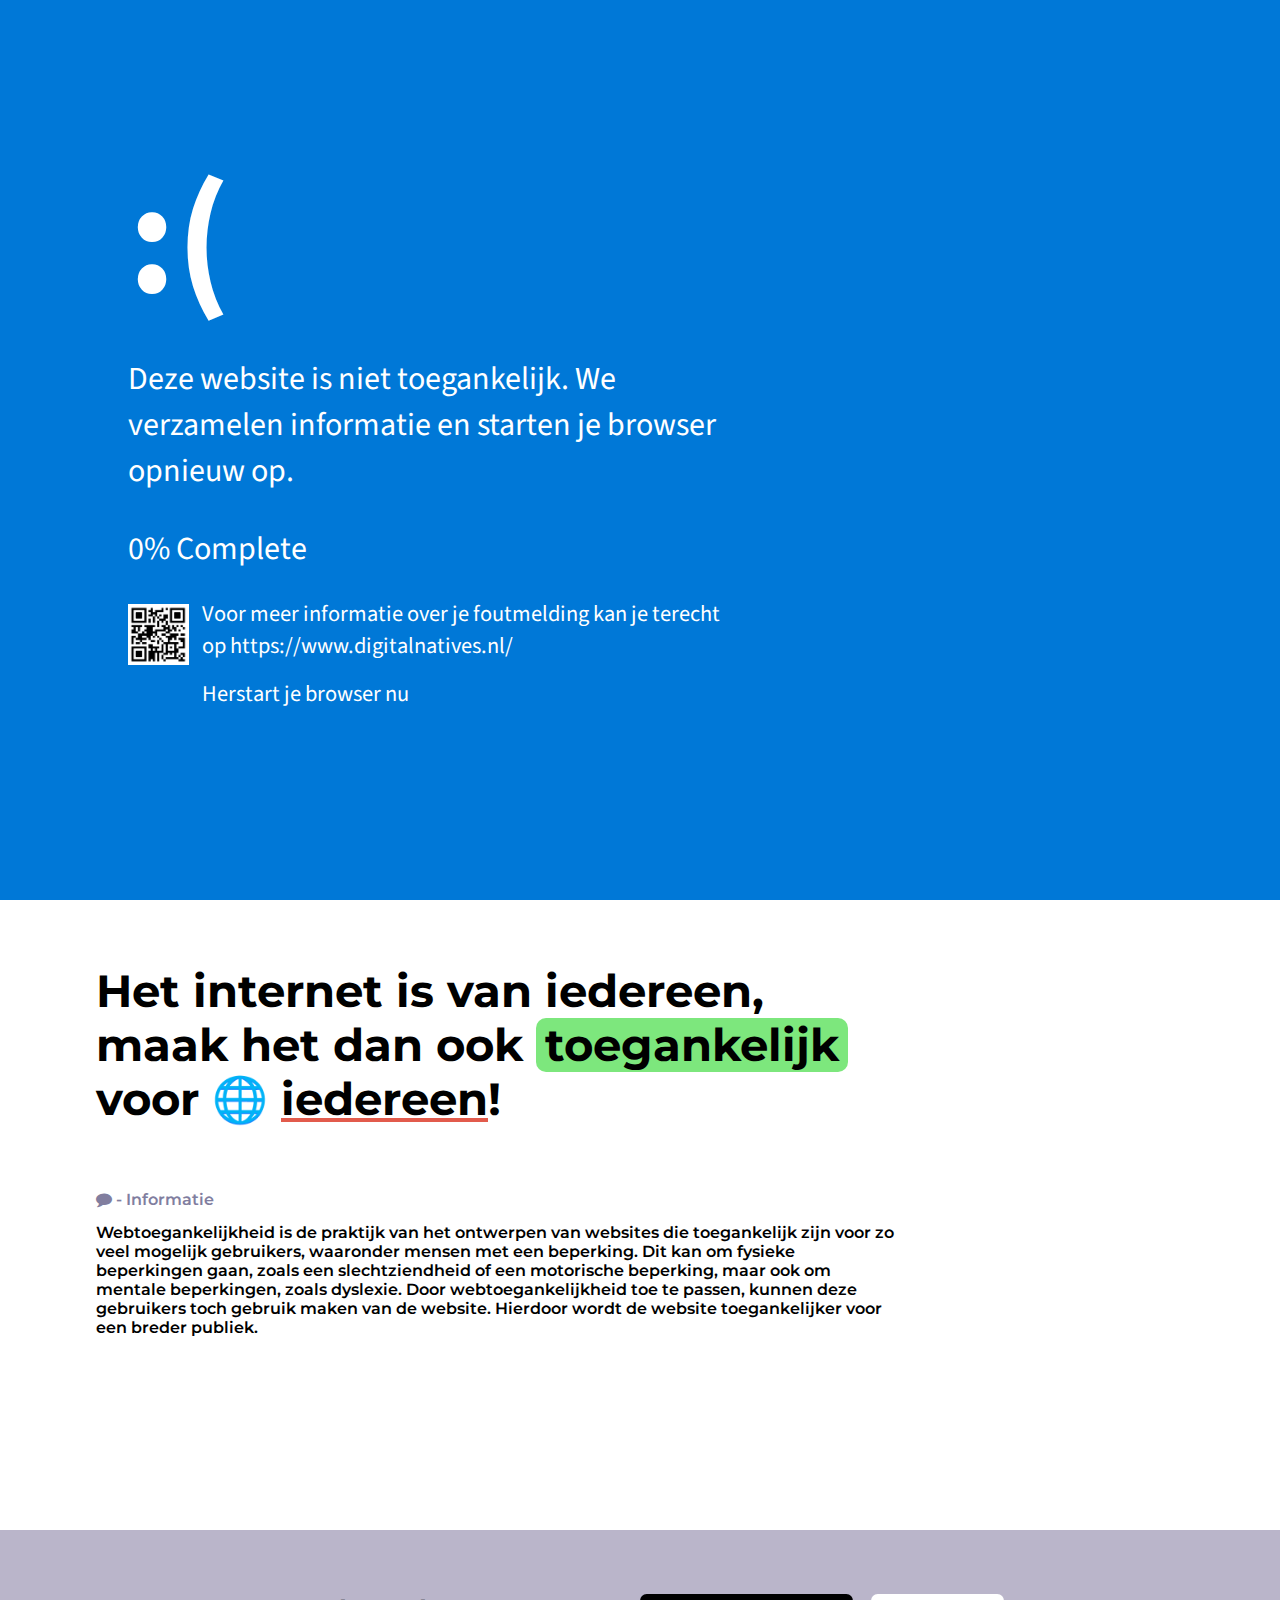
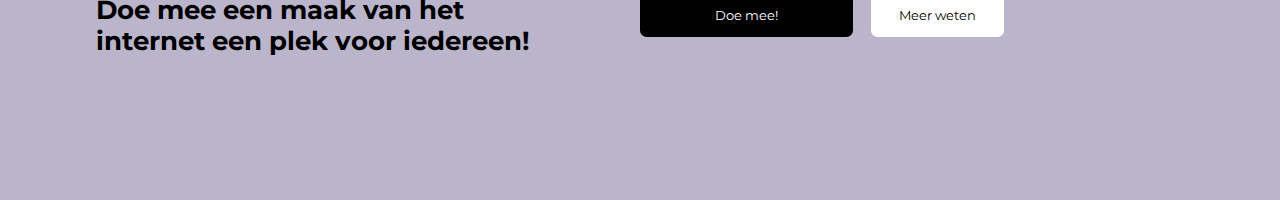
<file: index.html>
<!doctype html>

<!-- Icons werken misschien niet overal, tab index over algemeene sections -->

<html lang="nl">
    <head>
        <title>This website is not accessible.</title>
        <meta name="description" content="">
        <meta name="keywords" content="">
        <meta name="viewport" content="width=device-width, initial-scale=1">

        <link rel="stylesheet" href="./styles/style.css">
        <link rel="stylesheet" href="https://cdnjs.cloudflare.com/ajax/libs/font-awesome/4.7.0/css/font-awesome.min.css">

        <link rel="icon" type="image/png" sizes="32x32" href="/img/favicon-32x32.png">
    </head>
    <body>
        <main>
            <!-- Start section -->
            <section id="start" class="snap">
                <div class="flex-container">
                    <div class="flex-items">
                        <header>
                            <svg xmlns="http://www.w3.org/2000/svg" fill="none" viewBox="0 0 80 48" role="presentation"><path fill="#000" d="M20.771 25.216c-.263 0-.526-.075-.771-.207L.771 13.965A1.54 1.54 0 0 1 0 12.611c0-.565.301-1.073.771-1.355L20 .212a1.511 1.511 0 0 1 1.543 0L40.77 11.256c.49.282.772.79.772 1.354a1.58 1.58 0 0 1-.772 1.355L21.543 25.01a1.634 1.634 0 0 1-.772.207ZM4.666 12.61l16.105 9.257 16.106-9.257L20.77 3.373 4.666 12.61ZM59.205 47.3c-.263 0-.526-.076-.771-.207L39.205 36.048a1.54 1.54 0 0 1-.771-1.354c0-.565.301-1.073.771-1.355l19.229-11.044a1.512 1.512 0 0 1 1.543 0l19.228 11.044c.49.282.772.79.772 1.355a1.58 1.58 0 0 1-.772 1.354L59.977 47.093a1.578 1.578 0 0 1-.772.207ZM43.1 34.694l16.105 9.257 16.106-9.257-16.106-9.238L43.1 34.694Z"></path><path fill="#000" d="M20.771 47.305c-.263 0-.526-.075-.771-.207L.771 36.054A1.54 1.54 0 0 1 0 34.699V12.611c0-.565.301-1.073.771-1.355a1.546 1.546 0 0 1 1.562 0l17.31 9.934c.715.414 1.58.414 2.295 0L58.458.212a1.511 1.511 0 0 1 1.542 0l19.229 11.044c.489.282.771.79.771 1.354V34.7a1.58 1.58 0 0 1-.771 1.355 1.546 1.546 0 0 1-1.562 0l-17.29-9.935a2.277 2.277 0 0 0-2.296 0L21.56 47.099a1.768 1.768 0 0 1-.79.207ZM3.104 33.795l17.667 10.142L56.52 23.41a5.424 5.424 0 0 1 5.4 0l14.977 8.598V13.514L59.229 3.373 23.48 23.899a5.424 5.424 0 0 1-5.4 0L3.104 15.301v18.495Z"></path></svg>
                            <p tabindex="0">DIDGITAL NATIVES</p>
                        </header>
                    </div>
                    <div class="flex-items">
                        <h1 tabindex="0">Deze ⚠️ website is <span id="boolean">niet</span> <span class="underline">toegankelijk</span>.</h1>
                    </div>
                    <div class="flex-items">
                        <p tabindex="0"><span><i class="bottom-padding fa fa-bullhorn"></i> - Doe mee!</span></p>
                        <div class="float-container">
                            <p tabindex="0">Laten we samen werken aan een toegankelijker web voor iedereen.</p>
                            <p class="right"><i class="arrow-down fa fa-level-down"></i></p>
                        </div>
                    </div>
                 </div>
            </section>

            <!-- Informatie section -->
            <section id="info" class="snap">
                <div class="info-container">
                    <div class="inner-padding">
                        <div class="tekst-container">
                            <div class="info-title-container">
                                <h2 tabindex="0">Het internet is van iedereen, maak het dan ook <span class="green-background">toegankelijk</span> voor 🌐 <span class="red-underline">iedereen</span>!</h2>
                            </div>
                            <div class="info-tekst-container">
                                <p tabindex="0"><span><i class="bottom-padding fa fa-comment"></i> - Informatie</span></p>
                                <p tabindex="0" class="info-tekst">Webtoegankelijkheid is de praktijk van het ontwerpen van websites die toegankelijk zijn voor zo veel mogelijk gebruikers, waaronder mensen met een beperking. Dit kan om fysieke beperkingen gaan, zoals een slechtziendheid of een motorische beperking, maar ook om mentale beperkingen, zoals dyslexie. Door webtoegankelijkheid toe te passen, kunnen deze gebruikers toch gebruik maken van de website. Hierdoor wordt de website toegankelijker voor een breder publiek.</p>
                            </div>
                        </div>
                    </div>
                    <div class="call-to-action-container">
                        <div class="inner-padding">
                            <div class="blocks">
                                <div class="left-block">
                                    <h3 tabindex="0">Doe mee een maak van het internet een plek voor iedereen!</h3>
                                </div>
                                <div class="right-block">
                                    <button id="action-btn" class="dark-btn">Doe mee!</button>
                                    <button id="info-btn">Meer weten</button>
                                </div>
                            </div>
                        </div>
                    </div>
                </div>
            </section>

            <!-- Dit kan verborgen worden voor screen reader -->

            <!-- Bluescreen section -->
            <section aria-hidden="true" id="bluescreen">
                <div class="inner-bluescreen">

                    <!-- Geen titel maar tekst -->
                    <h2>:(</h2>
                    <p>Deze website is niet toegankelijk. We verzamelen informatie en starten je browser opnieuw op.</p>
                    <p><span id="numbers">0</span>% Complete</p>

                    <div class="qr-code">
                        <img src="./img/qrCode.png" alt="QR code for the website https://www.digitalnatives.nl">
                        <div class="right-text">
                            <p>Voor meer informatie over je foutmelding kan je terecht op https://www.digitalnatives.nl/</p>
                            <p id="herstart">Herstart je browser nu</p>
                        </div>
                    </div>
                </div>
            </section>
        </main>
        <script src="./scripts/index.js"></script>
    </body>
</html>
</file>
<file: styles/style.css>
/* Maak een default font om terug te vallen */
/* Namen veranderen en meer variables toevoegen */
/* Wees consistent met de Nederlands/Engels tekst */
/* Je kan de CSS optimaliseren */
/* Comments er tussen */

@import url("https://fonts.googleapis.com/css2?family=Montserrat:wght@700&display=swap");
@import url('https://fonts.googleapis.com/css2?family=Source+Sans+Pro:wght@200;300&display=swap');
@import url("https://fonts.googleapis.com/css2?family=Nanum Myeongjo:wght@700&display=swap");
@import url('https://fonts.googleapis.com/css2?family=Quicksand:wght@400;500;600&family=Source+Sans+Pro:wght@200;300&display=swap');

:root {
    --primary: #ccffcc;
    --secondairy: #817E9F;

    --primaryFont: "Montserrat";
    --secondaryFont: "Nanum Myeongjo";
    --thirthyFont: "Quicksand";
}

html, body {
    margin: 0;
    padding: 0;
    font-family: var(--primaryFont), Arial, Helvetica, sans-serif;
    font-size: 1em;
    position: relative;
    scroll-snap-type: y mandatory;
}

.snap {
    scroll-snap-align: start;
}

/* Opmaak van de start section */
#start {
    height: 100vh;
}

.float-container {
    width: 100%;
}

.right {
    float: right;
    font-size: 2em;
    margin-top: -1em;
}

.flex-container {
    display: flex;
    flex-direction: column;
    flex-wrap: wrap;
    justify-content: space-between;
    align-items: stretch;
    align-content: stretch;
    height: 100vh;
    padding: 0em 6em 0em 6em;
}
  
  .flex-items:nth-child(1) {
    display: block;
    flex-grow: 0;
    flex-shrink: 1;
    flex-basis: auto;
    align-self: auto;
    order: 0;
    padding-top: 6em;
}
  
  .flex-items:nth-child(2) {
    display: block;
    flex-grow: 0;
    flex-shrink: 1;
    flex-basis: auto;
    align-self: auto;
    order: 0;
}
  
  .flex-items:nth-child(3) {
    display: block;
    flex-grow: 0;
    flex-shrink: 1;
    flex-basis: auto;
    align-self: auto;
    order: 0;
    padding-bottom: 6em;
}

/* Opmaak van de info section */
#info {
    height: 100vh;
    position: relative;
}

.info-title-block h2 {
    margin: 0;
    padding: 0;
}

.info-container {
    width: 100%;
    height: 50vh;
}

.inner-info-container {
    width: 100%;
}

.inner-info-container .right-container{
    padding-top: 4em;
}

.inner-info-container .left-container {
    margin: 0;
    padding: 2em 0 0 0;
}

.left-container {
    float: left;
    width: 50%;
    padding-top: 6em;
}

.right-container {
    float: left;
    width: 50%;
    padding-top: 6em;
}

.inner-padding {
    padding: 0em 6em 0em 6em;
}

.call-to-action {
    width: 100%;
    height: 40vh;
    background-color: #d9d5f5;
    padding-top: 2em;
    border-bottom: 5px solid #bab5ca;
}

.content-container {
    background-color: #bab5ca;
    border-radius: 10px;
    padding: 1em;
}

.bottom-container {
    padding-right: 10em;
}

.color-block {
    background-color: #bbb4ee;
    height: 20vh;
    padding: 1em;
    border-radius: 10px;
}

.info-title-container {
    width: 70%;
    padding: 0em 0em 4em 0em;
}

.info-tekst-container {
    width: 50em;
}

.tekst-container {
    height: 50vh;
    padding-top: 4em;
}

.call-to-action-container {
    width: 100%;
    height: 30vh;
    position: absolute;
    bottom: 0;
    background-color: #bab5ca;
}

.blocks {
    width: 100%;
}

.left-block {
    width: 50%;
    float: left;
    padding-top: 4em;
}

.right-block {
    width: 50%;
    float: left;
    padding-top: 4em;
}

/* Opmaak van de header */
svg {
    width: 5%;
    float: left;
    margin: -1em 2em 0em 0em;
}

/* Typographie */
h1 {
    font-size: 8vw;
    line-height: .9em;
    margin: 0;
    margin-top: -1em;
}

h1 span {
    color: #e25b4c;
}

h1 span:hover {
    cursor: pointer;
}

h2 {
    margin: 0;
    font-size: 3.5vw;
}

h3 {
    font-size: 2vw;
    width: 80%;
    margin: 0;
    padding: 0;
}

.call-to-action h2 {
    font-size: 3em;
}

p {
    margin: 0;
    font-family: var(--thirthFont), Arial, Helvetica, sans-serif;
    font-weight: 600;
}

header p {
    padding: 0;
}

span {
    color: var(--secondairy);
}

.underline {
    text-decoration: underline;
    text-decoration-color: #7de77d;
    color: #000;
}

.red-underline {
    text-decoration: underline;
    text-decoration-color: #e25b4c;
    color: #000;
}

.green {
    color: #7de77d;
}

.green-background {
    background-color: #7de77d;
    color: #000;
    border-radius: 10px;
    padding: 0em .2em 0em .2em;
    /* animation-name: blur; */
    animation-duration: 5s;
    animation-iteration-count: infinite;
}

@keyframes blur {
    0% {
        filter: blur(0px);
    }
    50% {
        filter: blur(4px);
    }
    100% {
        filter: blur(0px);
    }
}

.yellow {
color: #e25b4c;
}

.dark {
    background-color: #000 !important;
    color: #000 !important;
}

.whietTitle {
    color: #fff;
}

/* Opmaak van de buttons */
button {
    padding: 1em;
    width: 10em;
    margin-right: 1em;
    border: none;
    border-radius: .5em;
    font-family: var(--primaryFont), Arial, Helvetica, sans-serif;
    background-color: #fff;
}

button:hover {
    cursor: pointer;
    opacity: .8;
}

button:focus {
    background-color: #7de77d;
    color: #000;
}

.dark-btn {
    background-color: #000;
    color: white;
    width: 16em;
}

/* hide scrollbar but allow scrolling */
element {
    -ms-overflow-style: none; /* for Internet Explorer, Edge */
    scrollbar-width: none; /* for Firefox */
    overflow-y: scroll; 
}

element::-webkit-scrollbar {
    display: none; /* for Chrome, Safari, and Opera */
}

.bottom-padding {
    padding-bottom: 1em;
}

/* Opmaak van de bluescreen */
#bluescreen {
    height: 100vh;
    background-color: #0078d7;
    color: #fff;
    font-family: "Source Sans Pro";
    position: fixed;
    z-index: 100;
    top: 0;
    width: 100%;
    transition: .4s;
    transition-timing-function: ease-in-out
}

.inner-bluescreen {
    padding: 8em;
}

#bluescreen p {
    font-family: "Source Sans Pro";
    font-weight: 400;
}

#bluescreen h2 {
    font-size: 10em;
}

.inner-bluescreen p {
    font-size: 2em;
    width: 60%;
    padding-bottom: 1em;
}

.qr-code {
    width: 60%;
}

.qr-code img {
    width: 10%;
    float: left;
}

.qr-code .right-text {
    float: left;
    width: 88%;
    font-size: .7em;
    padding-left: 2%;
    margin: 0;
}

.right-text p {
    width: 100%;
    margin-top: -6px;
}

#bluescreen span {
    color: #fff;
}

#herstart:hover {
    cursor: pointer;
    text-decoration: underline;
}

.remove {
    margin-top: -100vh;
    background-color: white;
}

:focus {
    background-color: #e1f7e1;
}

.arrow-down {
    animation: bounce;
    animation-duration: 2s;
    animation-iteration-count: infinite;
}

@keyframes bounce {
    0% {
      transform: translateY(0%);
    }
    30% {
        transform: translateY(50%);
    }
    100% {
      transform: translateY(0%);
    }
  }

/* Responsive design */
@media only screen and (max-width: 1000px) {
    .left-container {
        float: left;
        width: 100%;
        padding-top: 2em;
    }
    
    .right-container {
        float: left;
        width: 100%;
        padding-top: 2em;
    }

    #bluescreen.remove {
        display: none;
    }

    #bluescreen {
        font-size: .6em;
    }

    .arrow-down {
        display: none !important;
    }
    
    svg {
        display: none !important; 
    }

    .flex-container {
        display: flex;
        flex-direction: column;
        flex-wrap: wrap;
        justify-content: space-between;
        align-items: stretch;
        align-content: stretch;
        height: 100vh;
        padding: 0em 2em 0em 2em;
    }

    .inner-padding {
        padding: 0em 2em 0em 2em;
    }

    h1 {
        font-size: 4em;
    }

    h2 {
        font-size: 2em;
    }

    h3 {
        font-size: 1em;
        margin-bottom: -3em;
    }

    .info-title-container {
        width: 100%;
        padding: 0em 0em 4em 0em;
    }
    
    .info-tekst-container {
        width: 100%;
    }

    button {
        width: 100% !important;
        margin-top: 1em;
    }

    .left-block, .right-block {
        width: 100%;
    }
  }
</file>
